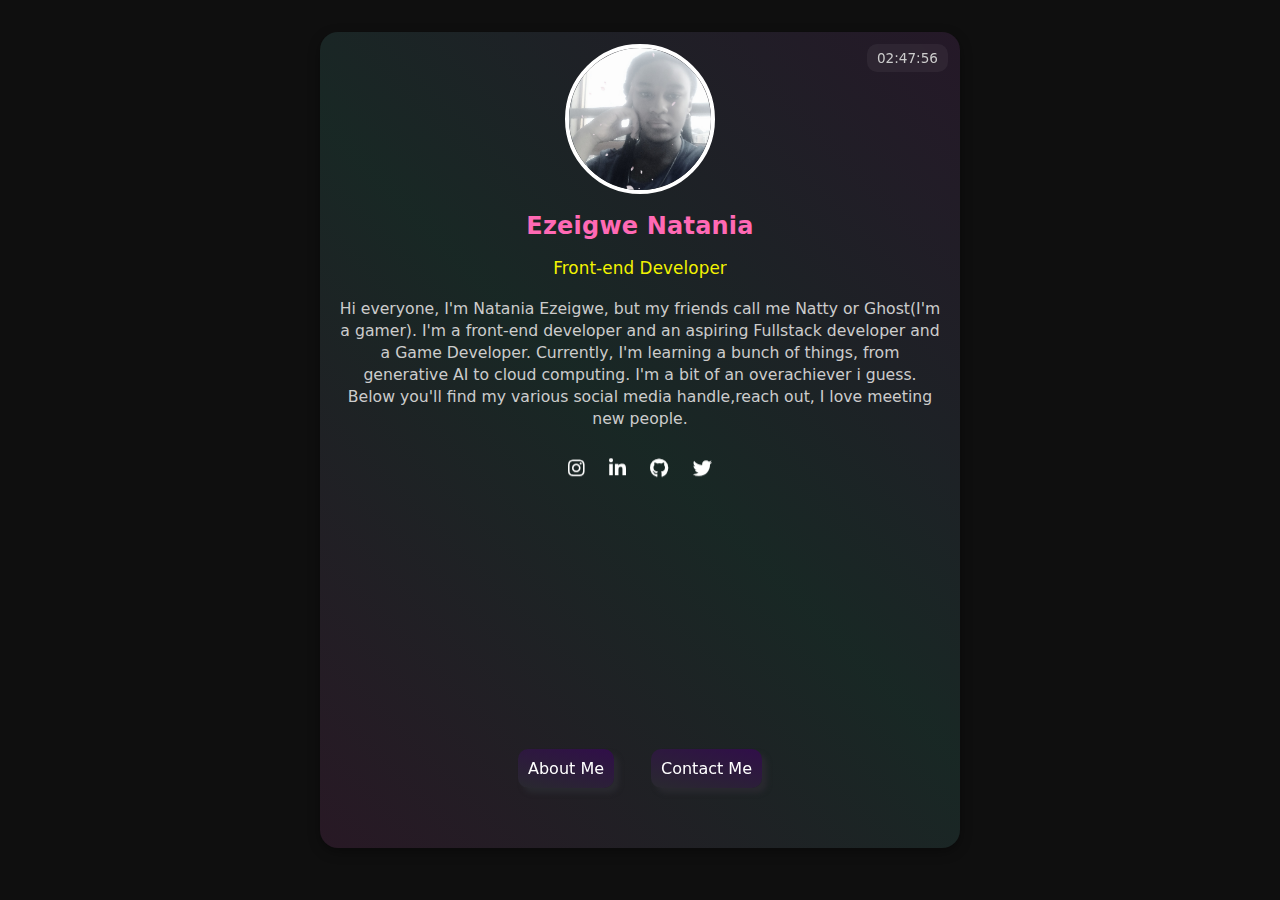
<file: index.html>
<!DOCTYPE html>
<html lang="en">
  <head>
    <meta charset="UTF-8" />
    <meta name="viewport" content="width=device-width, initial-scale=1.0" />
    <link
      rel="stylesheet"
      href="https://cdnjs.cloudflare.com/ajax/libs/font-awesome/5.15.4/css/all.min.css"
    />
    <script src="src/main.js" async></script>
    <link rel="stylesheet" href="src/style.css" />
    <title>HNG Internship | Profile Card</title>
  </head>
  <body>
    <div data-testid="test-whole-page" class="whole-page">
      <article data-testid="test-profile-card" class="profile-card">
        <div class="card-content" data-testid="test-card-content">
          <div
            class="card-time"
            data-testid="test-user-time"
            aria-label="Local time"
          ></div>
          <div class="grid-container" data-testid="test-grid-container">
            <div class="left-column">
              <figure class="profile-image" data-testid="test-profile-image">
                <img
                  data-testid="test-user-avatar"
                  class="user-avatar"
                  src="images/avatar.jpg"
                  alt="This is an image of me, Natania."
                />
              </figure>

              <h2
                class="name"
                data-testid="test-user-name"
                aria-label="Profile name"
              >
                Ezeigwe Natania
              </h2>
              <p class="title" data-testid="test-profile-title">
                Front-end Developer
              </p>

              <p class="bio" data-testid="test-user-bio">
                Hi everyone, I'm Natania Ezeigwe, but my friends call me Natty
                or Ghost(I'm a gamer). I'm a front-end developer and an aspiring
                Fullstack developer and a Game Developer. Currently, I'm
                learning a bunch of things, from generative AI to cloud
                computing. I'm a bit of an overachiever i guess. Below you'll
                find my various social media handle,reach out, I love meeting
                new people.
              </p>
              <nav class="social-links" data-testid="test-user-social-links">
                <a
                  href="https://tinyurl.com/natty-eze"
                  data-testid="test-user-social-instagram"
                  aria-label="Instagram"
                  target="_blank"
                  rel="noopener noreferrer"
                  ><i class="fab fa-instagram"></i
                ></a>
                <a
                  href="https://tinyurl.com/natania-Ezeigwe"
                  data-testid="test-user-social-linkedin"
                  aria-label="LnkedIn"
                  target="_blank"
                  rel="noopener noreferrer"
                  ><i class="fab fa-linkedin-in"></i
                ></a>
                <a
                  href="https://github.com/QueenNatty"
                  data-testid="test-user-social-github"
                  aria-label="Github"
                  target="_blank"
                  rel="noopener noreferrer"
                  ><i class="fab fa-github"></i
                ></a>
                <a
                  href="https://x.com/Nat416444572144?s=09"
                  data-testid="test-user-social-x"
                  aria-label="X"
                  target="_blank"
                  rel="noopener noreferrer"
                  ><i class="fab fa-twitter"></i
                ></a>
              </nav>
            </div>
            <div class="single-column-extras">
              <section class="interests" aria-label="Hobbies and dislikes">
                <h3 class="section-title" data-testid="hobbies-title">
                  My Hobbies
                </h3>
                <ul class="hobbies" data-testid="test-user-hobbies">
                  <li>Chess</li>
                  <li>Reading</li>
                  <li>Writing</li>
                </ul>

                <h3 class="section-title" data-testid="dislikes-title">
                  My Dislikes
                </h3>
                <ul class="dislikes" data-testid="test-user-dislikes">
                  <li>Crowded Places</li>
                  <li>Dirty Environment</li>
                  <li>Writer's Block</li>
                </ul>
              </section>
            </div>
            <section class="info-btn" data-testid="test-info-btn">
              <a
                href="about.html"
                aria-label="btn"
                data-testid="test-about-btn"
                class="about-btn"
                >About Me</a
              >
              <a
                href="contact.html"
                aria-label="btn"
                data-test="test-contact-btn"
                class="contact-btn"
                >Contact Me</a
              >
            </section>
          </div>
        </div>
      </article>
    </div>
  </body>
</html>
</file>
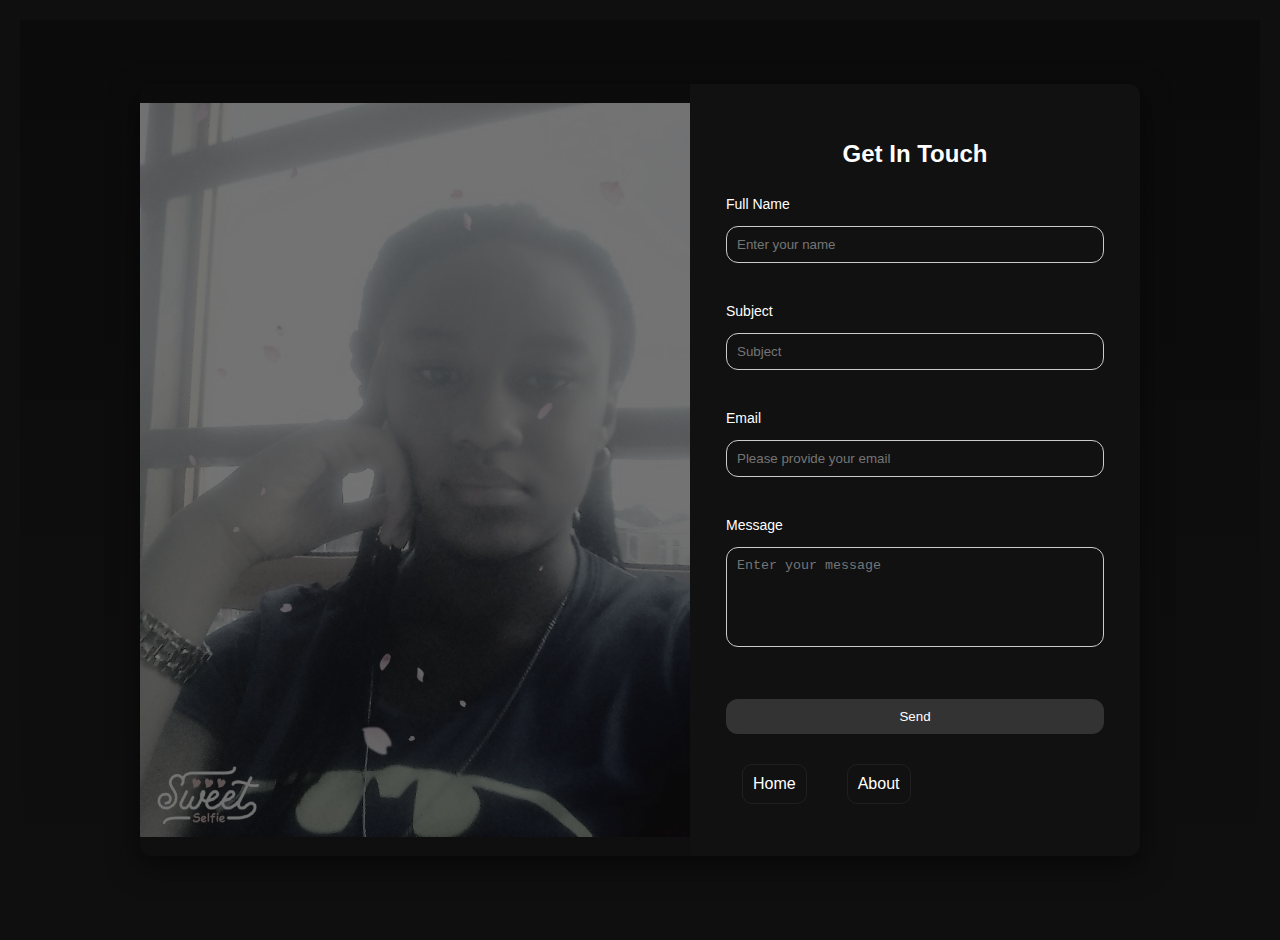
<file: contact.html>
<!DOCTYPE html>
<html lang="en">
  <head>
    <meta charset="UTF-8" />
    <meta name="viewport" content="width=device-width, initial-scale=1.0" />
    <link
      rel="stylesheet"
      href="https://cdnjs.cloudflare.com/ajax/libs/font-awesome/5.15.4/css/all.min.css"
    />
    <script src="src/main.js" async></script>
    <link rel="stylesheet" href="src/style.css" />
    <link rel="stylesheet" href="src/contact.css" />
    <title>HNG Internship | Profile Card</title>
  </head>
  <body>
    <main class="whole-page" data-testid="test-contact-page">
      <div class="container" data-testid="test-container">
        <section class="img-section">
          <figure>
            <img
              src="images/avatar.jpg"
              alt="The user's image"
              data-testid="test-user-avatar"
              class="profile-image"
            />
          </figure>
        </section>
        <div class="contact-form" data-testid="test-contact-form">
          <h2>Get In Touch</h2>
          <form id="contactForm" novalidate>
            <label for="name">Full Name</label
            ><input
              type="text"
              id="name"
              placeholder="Enter your name"
              class="input-field"
              required
              data-testid="test-conact-name"
              aria-describedby="name-error"
            />
            <div id="name-error" class="field-error" aria-live="polite"></div>
            <label for="subject">Subject</label
            ><input
              type="text"
              id="subject"
              placeholder="Subject"
              class="input-field"
              data-testid="test-conact-subject"
              required
              aria-describedby="subject-error"
            />
            <div
              id="subject-error"
              class="field-error"
              aria-live="polite"
            ></div>
            <label for="email">Email</label
            ><input
              type="email"
              id="email"
              placeholder="Please provide your email"
              required
              class="input-field"
              data-testid="test-contact-email"
              aria-describedby="email-error"
            />
            <div
              id="email-error"
              class="field-error"
              aria-live="polite"
              data-testid="test-contact-email-error"
            ></div>
            <label for="message">Message</label
            ><textarea
              id="message"
              placeholder="Enter your message"
              class="input-field message"
              required
              aria-describedby="message-error"
              data-testid="test-contact-message"
            ></textarea>
            <div
              id="message-error"
              class="field-error"
              aria-live="polite"
            ></div>
            <button
              type="submit"
              class="send-btn"
              data-testid="test-contact-submit"
            >
              Send
            </button>
            <div id="form-message" role="status" aria-live="polite"></div>
            <div style="display: flex; gap: 8px; margin-top: 14px">
              <a
                class="nav-btn"
                href="index.html"
                target="_blank"
                rel="noopener noreferrer"
                >Home</a
              >
              <a
                class="nav-btn"
                href="about.html"
                target="_blank"
                rel="noopener noreferrer"
                >About</a
              >
            </div>
          </form>
        </div>
      </div>
    </main>
  </body>
</html>
</file>
<file: src/style.css>
:root {
  --card-bg: #1a1a1a;
  --accent: #ff69b4;
  --muted: #ccc;
  --title-accent: #ffff00;
  --avatar-border: #fff;
  --btn-dur: 360ms;
  --btn-ease: cubic-bezier(.2, .9, .25, 1);
}


@keyframes fadeUp {
  from {
    opacity: 0;
    transform: translateY(10px);
  }

  to {
    opacity: 1;
    transform: translateY(0);
  }
}

@media (prefers-reduced-motion: reduce) {

  .profile-card,
  .single-column-extras>*,
  .profile-image,
  .social-links a {
    animation: none !important;
    transition: none !important;
  }
}

@media (prefers-reduced-motion: reduce) {
  .profile-image::after {
    display: none
  }
}

* {
  box-sizing: border-box
}

body {
  font-family: system-ui, -apple-system, 'Segoe UI', Roboto, 'Helvetica Neue', Arial;
  background: #0f0f0f;
  margin: 0;
  padding: 20px;
  color: #fff
}


.profile-card {
  max-width: 380px;
  margin: 12px auto;
  background: var(--card-bg);
  border-radius: 18px;
  overflow: hidden;
  box-shadow: 0 4px 12px rgba(0, 0, 0, 0.35);
  position: relative;
}

.profile-card::before {
  content: '';
  position: absolute;
  inset: 0;
  background: linear-gradient(45deg, #ff00cc, #00ffcc, #cc00ff);
  opacity: 0.06;
  z-index: 0
}

.card-content {
  position: relative;
  z-index: 1;
  padding: 12px
}


.card-time {
  position: absolute;
  right: 12px;
  top: 12px;
  background: rgba(255, 255, 255, 0.05);
  color: var(--muted);
  padding: 6px 10px;
  border-radius: 10px;
  font-size: 0.85rem;
  backdrop-filter: blur(4px);
}


.profile-card {
  animation: fadeUp 420ms ease both
}


.grid-container {
  display: flex;
  flex-direction: column;
  gap: 10px;
  margin-bottom: 12px
}

.left-column {
  display: flex;
  flex-direction: column;
  gap: 8px;
  align-items: center
}

.single-column-extras {
  display: flex;
  flex-direction: column;
  gap: 8px;
  align-items: center
}

.info-btn {
  text-align: center;
  padding: 10px;
  margin: 10px;
}

.about-btn,
.contact-btn {
  text-align: center;
  text-decoration: none;
  color: white;
  box-shadow: rgb(41 41 47) 5px 5px 5px;
  background: linear-gradient(13deg, rgb(41 41 47), rgb(48 14 73));
  border-radius: 10px;
  padding: 10px;
  margin: 16px;
  cursor: pointer;
  display: inline-flex;
  align-items: center;
  justify-content: center;
  gap: 8px;
  transform-origin: center;
  transition: transform var(--btn-dur) var(--btn-ease),
    box-shadow var(--btn-dur) var(--btn-ease),
    background var(--btn-dur) var(--btn-ease),
    opacity 180ms linear;
  will-change: transform,
    box-shadow,
    opacity;
}


.about-btn:hover,
.contact-btn:hover,
.about-btn:focus-visible,
.contact-btn:focus-visible {
  transform: translateY(-6px) scale(1.08);
  box-shadow: 0 18px 36px rgba(0, 0, 0, 0.5), 0 8px 20px rgba(66, 24, 114, 0.28);
  background: linear-gradient(13deg, rgb(54 18 90), rgb(80 36 140));
  outline: none;
  opacity: 1;
}

.about-btn:active,
.contact-btn:active {
  transform: translateY(-2px) scale(1.03);
  transition-duration: 160ms;
}

@media (hover: none) {

  .about-btn,
  .contact-btn {
    transition: opacity 160ms linear;
  }

  .about-btn:active,
  .contact-btn:active {
    opacity: 0.92;
    transform: none;
  }
}

@media (max-width: 480px) {

  .about-btn,
  .contact-btn {
    padding: 8px 12px;
    margin: 10px;
    font-size: 0.95rem;
    border-radius: 8px;
  }
}

.profile-image[data-testid="test-profile-image"] {
  width: 84px;
  height: 84px;
  border-radius: 50%;
  overflow: visible;
  margin: 0 auto;
  border: 4px solid var(--avatar-border, #fff);
  transition: transform .22s cubic-bezier(.2, .9, .23, 1), box-shadow .22s ease;
  position: relative;
  z-index: 1;

  animation: float 6s ease-in-out infinite;
}

.profile-image img {
  width: 100%;
  height: 100%;
  object-fit: cover;
  display: block;
  border-radius: 50%;
}


.profile-image::after {
  content: '';
  position: absolute;
  left: 50%;
  top: 50%;
  width: calc(100% + 12px);
  height: calc(100% + 12px);
  transform: translate(-50%, -50%) rotate(0deg);
  border-radius: 50%;
  background: conic-gradient(from 90deg, rgba(255, 105, 180, 0.85), rgba(0, 255, 204, 0.75), rgba(204, 0, 255, 0.85), rgba(255, 105, 180, 0.85));
  opacity: 0;
  filter: blur(6px);
  transition: opacity .26s ease, transform .26s ease;
  pointer-events: none;
  z-index: -1;
}


@keyframes float {
  0% {
    transform: translateY(0)
  }

  50% {
    transform: translateY(-3px)
  }

  100% {
    transform: translateY(0)
  }
}


@keyframes spin {
  to {
    transform: translate(-50%, -50%) rotate(360deg)
  }
}


.profile-image:hover {
  transform: translateY(-4px) scale(1.04);
  box-shadow: 0 10px 22px rgba(0, 0, 0, 0.42)
}

.profile-image:hover::after {
  opacity: 0.85;
  animation: spin 4s linear infinite
}


.name[data-testid="test-user-name"] {
  color: var(--accent);
  font-size: 1.05rem;
  margin: 6px 0 2px;
  text-align: center
}

.title[data-testid="test-profile-title"] {
  color: var(--title-accent);
  font-size: .88rem;
  margin: 0 0 8px;
  text-align: center
}

.name,
.title {
  display: inline-block;
  padding: 4px 8px;
  border-radius: 8px;
  transition: transform 260ms cubic-bezier(.2, .9, .3, 1), background 260ms ease, color 260ms ease;
}


.name {
  font-weight: 700;
  font-size: 1.12rem;
  letter-spacing: 0.2px;
  animation: fadeUp 420ms ease both;
  animation-delay: 80ms
}

.name {
  position: relative
}

.name::after {
  content: '';
  position: absolute;
  left: 10%;
  right: 10%;
  bottom: -6px;
  height: 3px;
  background: linear-gradient(90deg, var(--accent), #ffb3d6);
  transform: scaleX(0);
  transform-origin: left;
  transition: transform 320ms cubic-bezier(.2, .9, .25, 1)
}

.name:hover {
  transform: translateY(-6px) scale(1.04);
  color: #fff
}

.name:hover::after {
  transform: scaleX(1)
}

.title {
  font-weight: 500;
  opacity: 0.95;
  letter-spacing: 0.1px;
  animation: fadeUp 420ms ease both;
  animation-delay: 160ms
}


.left-column:hover .name,
.left-column:hover .title,
.name:hover,
.title:hover,
.name:focus,
.title:focus {
  background: linear-gradient(90deg, rgba(255, 105, 180, 0.12), rgba(0, 255, 204, 0.08));
  transform: translateY(-4px) scale(1.02);
  color: #fff;
  outline: none;
}


.name:focus-visible,
.title:focus-visible {
  box-shadow: 0 0 0 4px rgba(255, 105, 180, 0.08);
}

.bio[data-testid="test-user-bio"] {
  color: var(--muted);
  font-size: 0.95rem;
  line-height: 1.4;
  margin: 0 6px 8px;
  text-align: center
}

.social-links {
  display: flex;
  justify-content: center;
  gap: 12px;
  margin-top: 6px
}

.social-links a {
  color: #fff;
  font-size: 1.2rem;
  display: inline-flex;
  align-items: center;
  justify-content: center;
  padding: 6px;
  border-radius: 8px;
  transition: transform 260ms cubic-bezier(.2, .9, .3, 1), color 260ms cubic-bezier(.2, .9, .3, 1), box-shadow 260ms ease, opacity 180ms linear;
  will-change: transform, opacity;
  text-decoration: none;
}

.social-links a,
.social-links a i {
  text-decoration: none;
}


.social-links a:hover,
.social-links a:focus {
  transform: translateY(-6px) scale(1.12);
  color: var(--accent);
  box-shadow: 0 10px 18px rgba(0, 0, 0, 0.28);
  outline: none;
}

.social-links a:active {
  transform: translateY(-2px) scale(1.04);
}

.social-links a:focus {
  box-shadow: 0 0 0 4px rgba(255, 105, 180, 0.10);
}

.section-title {
  color: var(--accent);
  font-weight: 600;
  margin: 6px 0
}

.hobbies,
.likes,
.dislikes {
  list-style: none;
  padding: 0;
  margin: 0;
  color: var(--muted);
  font-size: 0.95rem;
  display: flex;
  flex-direction: column;
  align-items: center
}

.hobbies li,
.likes li,
.dislikes li {
  margin-bottom: 6px;
  text-align: center
}


.single-column-extras>* {
  opacity: 0;
  transform: translateY(8px);
  animation: fadeUp 420ms ease forwards
}

.single-column-extras>*:nth-child(1) {
  animation-delay: 120ms
}

.single-column-extras>*:nth-child(2) {
  animation-delay: 220ms
}

.single-column-extras>*:nth-child(3) {
  animation-delay: 320ms
}

.single-column-extras>*:nth-child(4) {
  animation-delay: 420ms
}

.single-column-extras>*:nth-child(5) {
  animation-delay: 520ms
}

.single-column-extras>*:nth-child(6) {
  animation-delay: 620ms
}

@media (min-width:768px) and (max-width:1024px) {
  .profile-card {
    max-width: 460px
  }

  .profile-image[data-testid="test-profile-image"] {
    width: 120px;
    height: 120px
  }

  .left-column {
    align-items: center
  }

  .single-column-extras {
    align-items: center
  }

  .name[data-testid="test-user-name"] {
    font-size: 1.25rem
  }

  .title[data-testid="test-profile-title"] {
    font-size: 1rem
  }
}

@media (min-width:1025px) {
  .profile-card {
    max-width: 640px
  }

  .profile-image[data-testid="test-profile-image"] {
    width: 150px;
    height: 150px
  }

  .left-column {
    align-items: center
  }

  .left-column .profile-image {
    margin: 0 auto
  }

  .left-column .name,
  .left-column .title {
    text-align: center
  }

  .single-column-extras {
    align-items: center
  }

  .name[data-testid="test-user-name"] {
    font-size: 1.5rem
  }

  .title[data-testid="test-profile-title"] {
    font-size: 1.05rem
  }

  .bio[data-testid="test-user-bio"] {
    font-size: 0.98rem;
    text-align: center
  }
}
</file>
<file: src/contact.css>
main {
    margin: 0;
    font-family: Arial, Helvetica, sans-serif;
    display: flex;
    justify-content: center;
    align-items: center;
    height: 100vh;
    background: linear-gradient(to bottom, #0b0b0b, #0f0f0f);
}

.container {
    display: flex;
    align-items: center;
    justify-content: center;
    gap: 0;
    width: 100%;
    max-width: 1000px;
    box-shadow: 0 10px 30px rgba(0, 0, 0, 0.5);
    border-radius: 12px;
    overflow: hidden;
}

.img-section {
    flex: 0 0 55%;
    padding: 0;
    margin: 0;
    background: transparent;
    display: flex;
    align-items: center;
    justify-content: center;
    min-height: 70vh;
    border-radius: 0;
    overflow: hidden;
}

.img-section .profile-image {
    width: 100%;
    height: 100%;
    max-height: 100%;
    object-fit: cover;
    display: block;
    border-radius: 0;
    margin: 0;
    filter: brightness(0.45) contrast(0.95);
}

.img-section figure {
    margin: 0;
}

.img-section img {
    display: block;
    width: 100%;
    height: 100%;
}

.contact-form {
    flex: 1 1 45%;
    color: #fff;
    background: rgba(18, 18, 18, 0.95);
    padding: 36px;
    display: flex;
    flex-direction: column;
    justify-content: center;
    align-items: stretch;
}

.contact-form h2 {
    margin-bottom: 20px;
    font-size: 24px;
    text-align: center;
}

@media (max-width: 1024px) {
    .img-section {
        flex: 0 0 50%;
        min-height: 60vh;
    }

    .contact-form {
        flex: 1 1 50%;
        padding: 28px;
    }

    .contact-form h2 {
        font-size: 26px;
    }
}

@media (max-width: 768px) {
    .container {
        flex-direction: column;
        max-width: 520px;
        margin: 16px;
        border-radius: 12px;
    }

    .img-section {
        flex: 0 0 auto;
        min-height: 36vh;
        width: 100%;
    }

    .img-section .profile-image {
        height: 100%;
        filter: brightness(0.5) contrast(0.95);
    }

    .contact-form {
        flex: none;
        width: 100%;
        padding: 20px;
        border-radius: 12px;
    }

    .contact-form h2 {
        font-size: 22px;
    }

    .input-field {
        padding: 12px;
        border-radius: 10px;
    }

    .message {
        height: 140px;
    }

    .send-btn {
        padding: 12px;
        border-radius: 10px;
    }

    label {
        font-size: 14px;
    }
}

.input-field {
    width: 100%;
    padding: 10px;
    margin: 10px 0;
    background: transparent;
    border: 1px solid #ccc;
    color: #fff;
    border-radius: 12px;
    box-sizing: border-box;
}

.message {
    height: 100px;
    resize: none;
}

.send-btn {
    width: 100%;
    padding: 10px;
    background: #333;
    border: none;
    color: #fff;
    border-radius: 12px;
    cursor: pointer;
    margin-top: 10px;
}

.send-btn:hover {
    background: #555;
}

.contact-form {
    flex: 1 1 45%;
    color: #fff;
    background: rgba(18, 18, 18, 0.95);
    padding: 36px;
    display: flex;
    flex-direction: column;
    justify-content: center;
    margin: 0;
    border-radius: 0;
}

#form-message {
    margin-top: 12px;
    font-size: 14px;
}

.form-error {
    color: #ffb4b4;
    background: rgba(255, 20, 60, 0.06);
    padding: 8px 10px;
    border-radius: 10px;
}

.form-success {
    color: #d4ffd6;
    background: rgba(0, 200, 100, 0.06);
    padding: 8px 10px;
    border-radius: 10px;
}

.input-error {
    box-shadow: 0 0 0 3px rgba(255, 20, 60, 0.06) inset;
    border-color: #ff8080;
}

.field-error {
    min-height: 18px;
    font-size: 13px;
    color: #ffb4b4;
    margin-top: 4px;
    margin-bottom: 6px;
}

label {
    display: block;
    text-align: left;
    margin-top: 8px;
    margin-bottom: 4px;
    font-size: 14px;
}

.nav-btn {
    display: inline-flex;
    align-items: center;
    justify-content: center;
    gap: 8px;
    padding: 10px;
    margin: 16px;
    background: transparent;
    border: 1px solid rgba(255, 255, 255, 0.06);
    color: #fff;
    border-radius: 10px;
    text-decoration: none;
    transition: transform 360ms cubic-bezier(.2, .9, .25, 1), background 360ms cubic-bezier(.2, .9, .25, 1), box-shadow 360ms cubic-bezier(.2, .9, .25, 1);
}

.nav-btn:hover {
    background: linear-gradient(90deg, rgba(255, 111, 154, 0.12), rgba(255, 111, 154, 0.04));
    transform: translateY(-6px) scale(1.03);
    box-shadow: 0 8px 20px rgba(66, 24, 114, 0.12);
}
</file>
